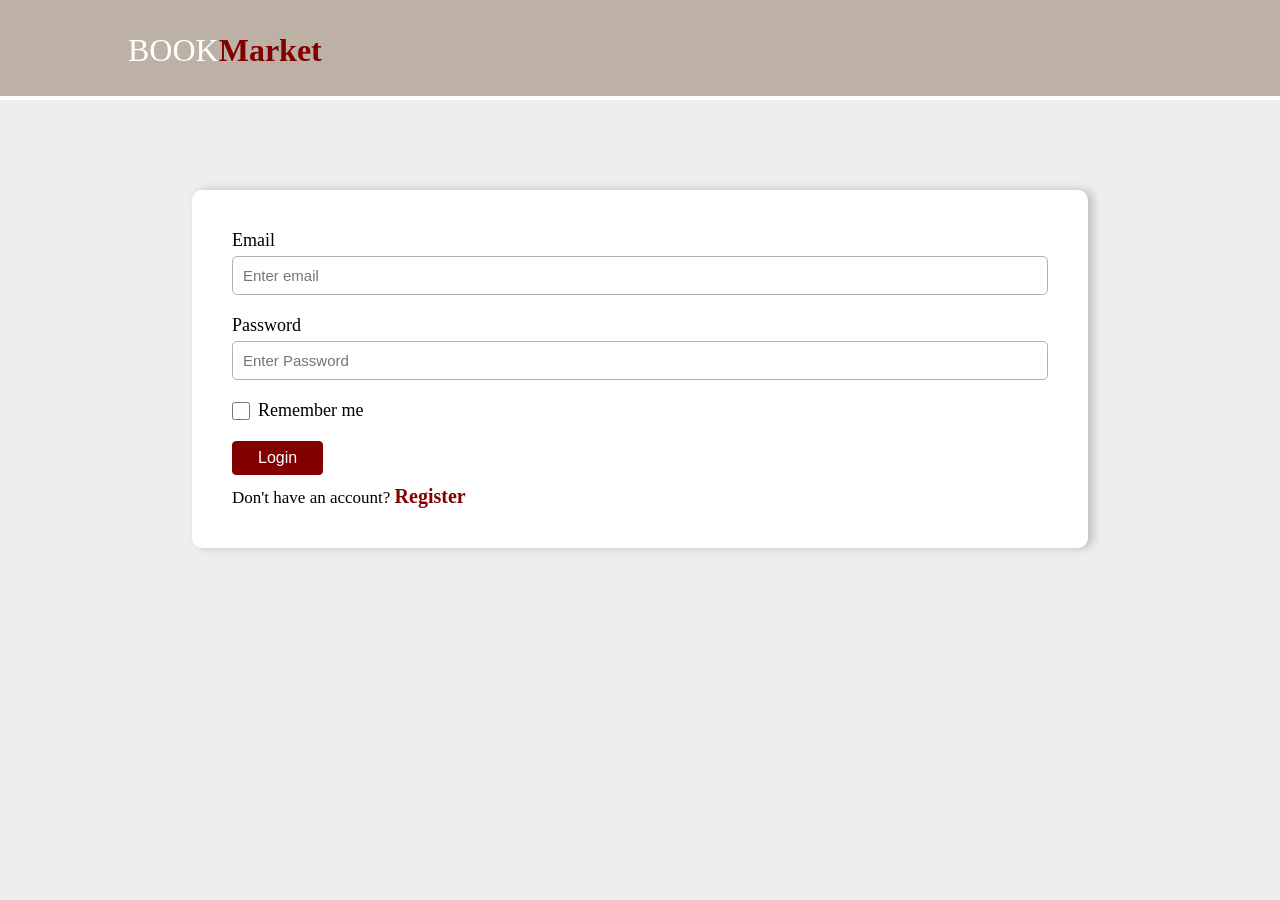
<file: login.html>
<!DOCTYPE html>
<html>
<head>
    <meta charset="UTF-8">
    <title>Login</title>
    <link rel="stylesheet" href="css/style.css">
    <link rel="stylesheet" href="css/all.css">
</head>
<body>
    <header>
        <div class="container">
            <div class="headerContent">
                <a href="index.html" class="brand">BOOK<span
                        style="color: #820000; font-weight: 900;">Market</span></a>
            </div>
        </div>
    </header>

    <section class="RegistrationForm">
        <label>Email</label>
        <input type="email" placeholder="Enter email" id="userEmail">
        <label>Password</label>
        <input type="password" placeholder="Enter Password" id="userPassword">
        <div class="remember">
            <input type="checkbox" id="remember" name="remember">
            <label for="remember">Remember me</label>
        </div>
        <button id="loginBtn">Login</button>
        <p>Don't have an account? <a href="register.html">Register</a></p>
    </section>

    <script src="JS/login.js"></script>
</body>
</html>
</file>
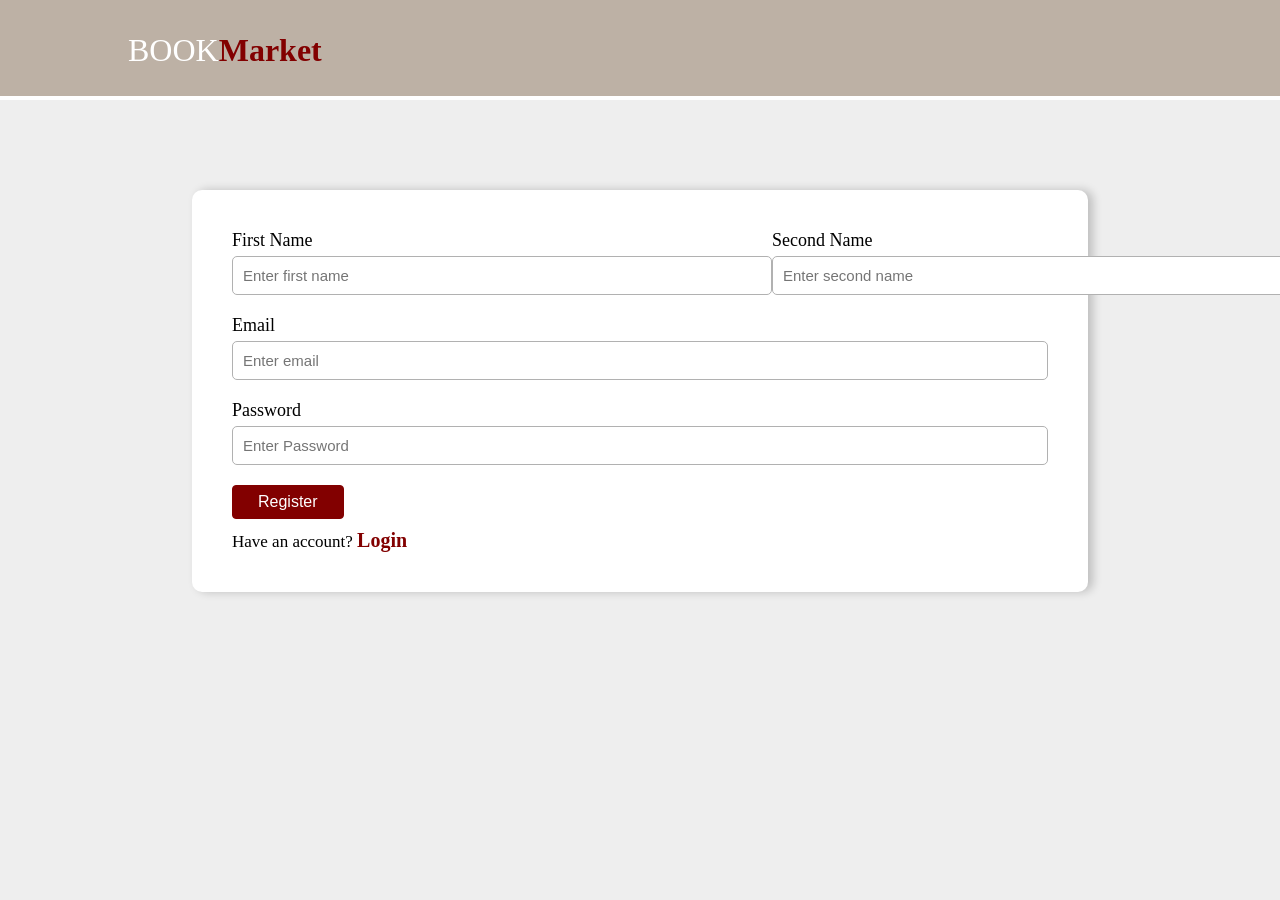
<file: register.html>
<!DOCTYPE html>
<html>
<head>
    <meta charset="UTF-8">
    <title>Registration</title>
    <link rel="stylesheet" href="css/style.css">
    <link rel="stylesheet" href="css/all.css">
</head>
<body>
    <header>
        <div class="container">
            <div class="headerContent">
                <a href="index.html" class="brand">BOOK<span
                        style="color: #820000; font-weight: 900;">Market</span></a>
            </div>
        </div>
    </header>
    
    <section class="RegistrationForm">
        <div class="name-fields">
            <div>
                <label>First Name</label>
                <input type="text" placeholder="Enter first name" id="userFirstName">
            </div>
            <div>
                <label>Second Name</label>
                <input type="text" placeholder="Enter second name" id="userSecondName">
            </div>
        </div>
        <label>Email</label>
        <input type="email" placeholder="Enter email" id="userEmail">
        <label>Password</label>
        <input type="password" placeholder="Enter Password" id="userPassword">
        <button id="registerBtn">Register</button>
        <p>Have an account? <a href="login.html"> Login</a></p>
    </section>

    <script src="JS/register.js"></script>
</body>
</html>
</file>
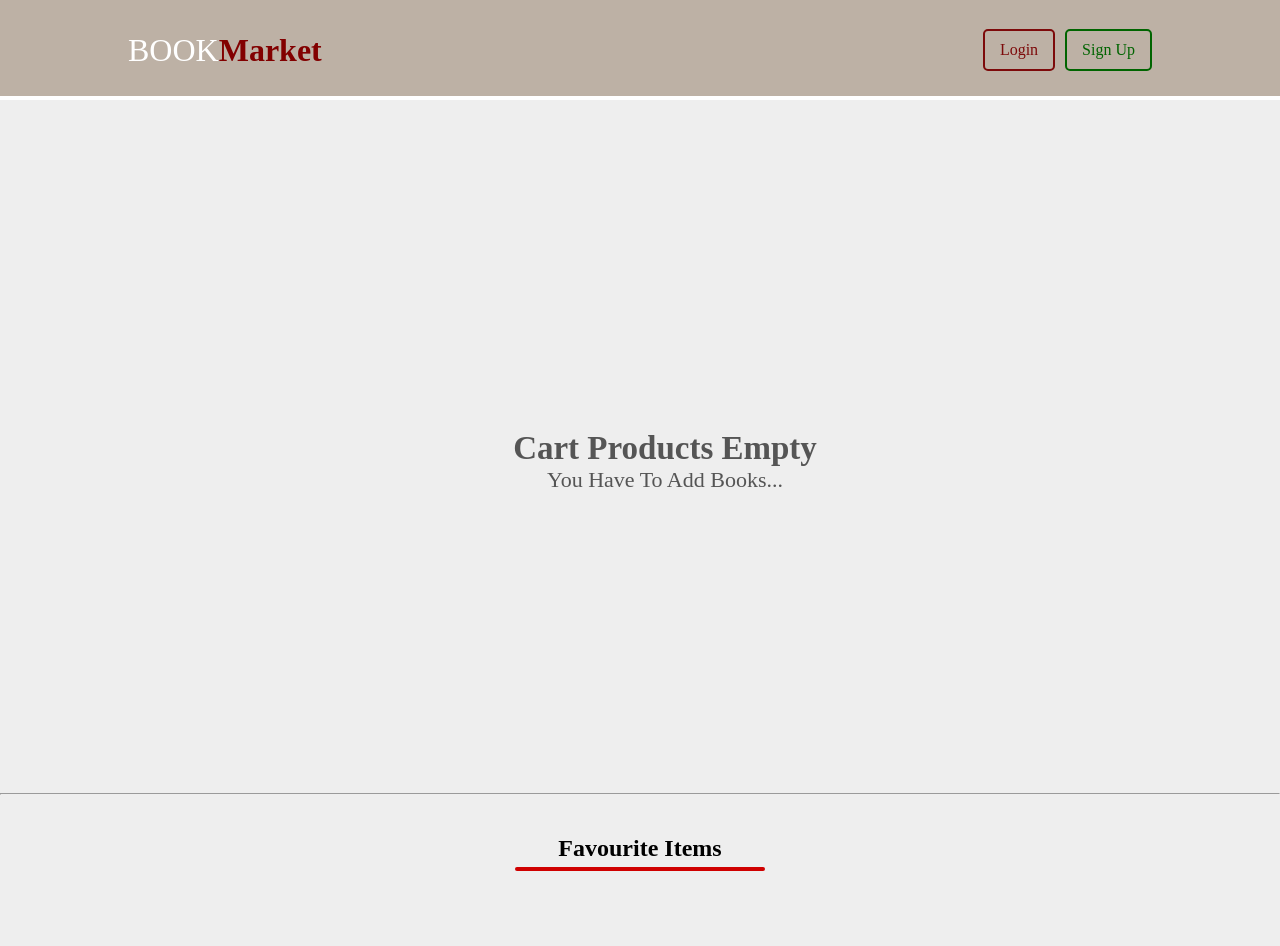
<file: watchScreen.html>
<!DOCTYPE html>
<html lang="en">
<head>
    <meta charset="UTF-8">
    <title>BOOKMarket | screen Page</title>
    <link rel="stylesheet" href="css/style.css">
    <link rel="stylesheet" href="css/all.css">
</head>
<body>
    <header>
        <div class="container">
            <div class="headerContent">
                <a href="index.html" class="brand">BOOK<span style="color: #820000; font-weight: 900;">Market</span></a>
                <nav>
                    <ul id="links">
                        <li><a href="login.html" class="loginBtn">Login</a></li>
                        <li><a href="register.html" class="registerBtn">Sign Up</a></li>
                    </ul>
                    <ul id="userInfo">
                        <li><a href="#" id="userName"></a></li>
                        <li class="watchScreen">
                            <i class="fas fa-shopping-cart"></i>
                            <span class="badge"></span>
                            <div class="watchScreenItem">
                                <div></div>
                                <a href="watchScreen.html">View All Movie</a>
                            </div>
                        </li>
                        <li><a href="login.html" id="logoutBtn">Logout</a></li>
                    </ul>
                </nav>
            </div>
        </div>
    </header>

    <section class="home">
        <div class="container">
            <div class="products">
            </div>
        </div>
    </section>

    <section>
        <div class="cartContainer">
            <div class="cartProducts">
                
            </div>
        </div>
    </section>

    <div class="TotalPrice"></div>
    <hr>

    <section class="favouriteSection">
        <div class="favouriteContainer">
            <div class="favTitle">
                <h2>Favourite Items</h2>
                <p class="favLine"></p>
            </div>
            <div class="favouriteProducts">
            </div>
        </div>
    </section>

    <script src="JS/watchScreen.js"></script>
    <script src="JS/user.js"></script>
</body>
</html>
</file>
<file: css/style.css>
*{
    margin: 0;
    padding: 0;
    box-sizing: border-box;
}
body{
    background-color: #eeeeee;
}
header{
    height: 100px;
    border-bottom: 4px solid white;
    background-color: #bdb1a5;
}
.container{
    width: 80%;
    margin: auto;
}
.headerContent{
    display: flex;
    justify-content: space-between;
    align-items: center;
    height: 100px;
}
.headerContent .brand{
    font-size: 32px;
    text-decoration: none;
    color: #fff;
}
nav ul{
    display: flex;
    list-style: none;
}
nav li a{
    display: block;
    color: #fff;
    padding: 10px 15px;
    margin-left: 10px;
    text-align: center;
    text-decoration: none;
    border-radius: 5px;
}
.loginBtn{
    border: 2px solid #7D0A0A;
    color: #7D0A0A;
}
.registerBtn{
    border: 2px solid darkgreen;
    color: darkgreen;
}
.loginBtn:hover{
    background-color: #7D0A0A;
    color: white;
}
.registerBtn:hover{
    background-color: darkgreen;
    color: white;
}
/* //////////////////// userInfo //////////////////// */

nav ul#userInfo{
    display: none;
}
nav ul#userInfo li i{
    color: #fff;
    font-size: 25px;
    cursor: pointer;
}
nav ul#userInfo li{
    margin-left: 20px;
    position: relative;
}
nav ul#userInfo li .badge{
    position: absolute;
    padding: 5px;
    background-color: #cf0000;
    color: #fff;
    text-align: center;
    display: block;
    border-radius: 50%;
    top:-15px;
    right:-5px;
    font-size: 13px;
    display: none;
}
.watchScreenItem{
    position: absolute;
    width: 210px;
    background-color: white;
    transform: translate(-40%, 0);
    top: 63px;
    /* padding: 10px; */
    border: 1px solid darkgreen;
    display: none;
    z-index: 10;
}
.watchScreenItem a{
    display: block;
    font-weight: 500;
    margin: 4px;
    padding: 5px 0;
    border-radius: 5px;
    background-color: darkgreen;
}
#logoutBtn{
    border: 2px solid #7D0A0A;
    color: #7D0A0A;
    margin-left: 10px;
}
#logoutBtn:hover{
    background-color: #7D0A0A;
    color: white;
    
}

/* //////////////////// SeachBar //////////////////// */
.searchBar{
    margin-top: 30px;
}
.searchBarContent{
    height: 40px;
    display: flex;
    justify-content: space-between;
}
.searchSelector{
    width: 280px;
    padding-left: 10px;
    font-size: 16px;
    color: gray;
    outline: none;
    height: 100%;
    border-radius: 5px;
    cursor: pointer;
}
.searchBarContent input[type="search"]{
    width: 850px;
    height: 100%;
    font-size: 16px;
    padding-left: 10px;
    outline: none;
    border-radius: 7px;
    border: 1px solid gray;
    padding-right: 5px;
}
.searchBarContent button{
    height: 100%;
    padding: 0px 60px;
    font-size: 18px;
    font-weight: bolder;
    background-color:#a00000;
    color: white;
    border-radius: 7px;
    border: 1px solid #a00000;
    cursor: pointer;
}
input[type="search"]::-webkit-search-cancel-button{
    cursor: pointer;
}
.searchBarContent button:hover{
    background-color: #820000;
    border: 1px solid #820000;
}
/* //////////////////// home //////////////////// */

.products{
    margin-top: 30px;
    display: flex;
    flex-wrap: wrap;
    justify-content: center;
    gap: 30px 45px;
}
.productItem{
    width: 31%;
    border: 2px solid #ddd;
    color: black;
    transition: all 0.8s ease;
    z-index: 0;
}
.productItem:hover{
    transform: translateY(-10px);
    border: 2px solid #a00000;
    box-shadow: 0 10px 20px rgba(0, 0, 0, 0.1);
    z-index: 0;
}
.productItem img{
    width: 100%;
    height: 370px;
}
.productInfo,
.productIcon {
    width: fit-content;
    margin: 20px auto;
    text-align: left;
}
.productIcon button{
    padding: 7px 30px;
    font-size: 16px;
    margin-left: 10px;
    background-color: #a00000;
    color: #fff;
    border-radius: 5px;
    border: 1px solid #a00000;
    font-weight: 600;
    transition:all 0.6s linear;
}
.movieRate{
    margin: 7px 0px;
}
.productIcon i{
    font-size: 21px;
}
.productIcon i:hover{
    /* color: rgb(109, 0, 155); */
    cursor: pointer;
}
.productIcon button:hover{
    cursor: pointer;
}
/* //////////////////// cartProducts //////////////////// */
.cartContainer{
    width: 70%;
    margin: auto;
}
.cartProducts{
    display: flex;
    flex-wrap: wrap;
    justify-content: flex-start;
    gap: 30px 60px;
    margin-left: 50px;
}
.cartProductItem{
    display: flex;
    width: 45%;
    border-radius: 10px;
    border: 1px solid #ddd;
    padding: 10px;
    transition: all 0.8s ease;
}
.cartProductItem:hover{
    transform: translateY(-5px);
    border: 2px solid #a00000;
    box-shadow: 0 10px 20px rgba(0, 0, 0, 0.1);
}
.cartProductItem img {
    width: 90px;
    border-radius: 5px;
    margin: 20px 15px 20px 5px;
}
.cartProductInfo {
    display: flex;
    flex-direction: column;
    justify-content: space-between;
    margin: 12px 0;
}
.cartProductIcon {
    display: flex;
    align-items: center;
    
}
.cartProductIcon .increase, .decrease{
    font-size: 16px;
    padding: 3px 10px;
}
.cartProductIcon p {
    margin: 0 7px;
    font-weight: 900;
}
.cartProductIcon .remove {
    margin-left: 50px;
    padding: 8px 30px;
    font-size: 14px;
    background-color: #a00000;
    color: #fff;
    border-radius: 5px;
    border: 1px solid #a00000;
    font-weight: 600;
    transition:all 0.6s linear;
    cursor: pointer;
}
/* //////////////////// registration //////////////////// */

.RegistrationForm{
    background-color: #ffffff;
    width: 70%;
    margin: 90px auto;
    padding: 40px;
    border-radius: 10px;
    box-shadow: 5px 0px 10px rgba(0, 0, 0, 0.2);
}
.RegistrationForm label{
    display: block;
    font-size: 18px;
    margin-bottom: 5px;
}
.name-fields{
    display: flex;
    justify-content: space-between;
}
.name-fields input{
    width: 540px;
}
.RegistrationForm input{
    padding: 10px;
    border-radius: 5px;
    outline: none;
    border: 1px solid rgb(177, 177, 177);
    font-size: 15px;
    margin-bottom: 20px;
}
input[type="email"],
input[type="password"] {
    width: 100%;
}
.RegistrationForm button{
    padding: 7px 25px;
    font-size: 16px;
    background-color: #820000;
    color: #fff;
    border: 1px solid #820000;
    border-radius: 4px;
    margin-bottom: 10px;
    display: block;
}
.RegistrationForm button:hover{
    cursor: pointer;
}
.RegistrationForm p{
    font-size: 17px;
}
.RegistrationForm p a {
    text-decoration: none;
    color: #820000;
    font-size: 20px;
    font-weight: 900;
}
.remember{
    display: flex;
    align-items: center;
    gap: 8px;
    margin-bottom: 20px;
}
input[type="checkbox"]{
    width: 18px;
    height: 18px;
    cursor: pointer;
    margin-bottom: -0px;
    accent-color: #4a90e2;
}
.remember label{
    margin-bottom: -0px;
}




.cartItem{
    display: flex;
    justify-content: space-between;
    background-color: #eeeeee;
    margin: 10px;
    border: 1px solid black;
    padding: 10px;
    border-radius: 5px;
}
.cartItemName{
    width: 90px;
    /* background-color: #7D0A0A; */
    overflow-wrap: break-word;
    text-align: left;
}
.cartPrice{
    width: 90px;
    /* background-color: #a5a5a5; */
    text-align: center;
}
.cartBtn{
    display: flex;
}
.cartBtn button{
    width: 20px;
    font-size: 16px;
}
.cartBtn p {
    margin: 0 5px;
    font-weight: 900;
}
.TotalPrice {
    text-align: center;
    font-size: 28px;
    font-weight: bold;
    margin-top: 50px;
    margin-bottom: 10px;
    display: none;
}
.favouriteContainer{
    width: 70%;
    /* height: 50vh; */
    margin: 40px auto;
    text-align: center;
    /* background-color: antiquewhite; */
    
}
.favLine{
    width: 250px;
    background-color: #cf0000;
    padding: 2px;
    border-radius: 10px;
    margin: 5px auto;
    transition: all 0.3s linear;
}
.favLine:hover{
    transform: scaleX(1.5);
    transition: all 0.2s linear;
}
.favouriteProducts {
    display: flex;
    overflow-x: auto;
    white-space: nowrap; 
    scroll-behavior: smooth;
    gap: 15px;
    margin: 0 30px;
    padding: 15px;
    
}
.favouriteProductItem {
    flex: 0 0 auto; 
    width: 27%;
    border: 1px solid #ddd;
    padding-bottom: 20px;
    border-radius: 15px;
    transition: all 0.8s ease;
}
.favouriteProductItem:hover{
    transform: translateY(-5px);
    border: 2px solid #a00000;
    box-shadow: 0 10px 20px rgba(0, 0, 0, 0.1);
}
.favouriteProductItem img {
    width: 100%;
    height: 250px;
    margin-bottom: 20px;
    border-top-left-radius: 15px;
    border-top-right-radius: 15px;
}
.favouriteProductItem .bookCategory {
    margin: 15px 0;
}
.emptyCart{
    font-size: 22px;
    text-align: center;
    margin: 300px auto;
    color: #555;
}
</file>
